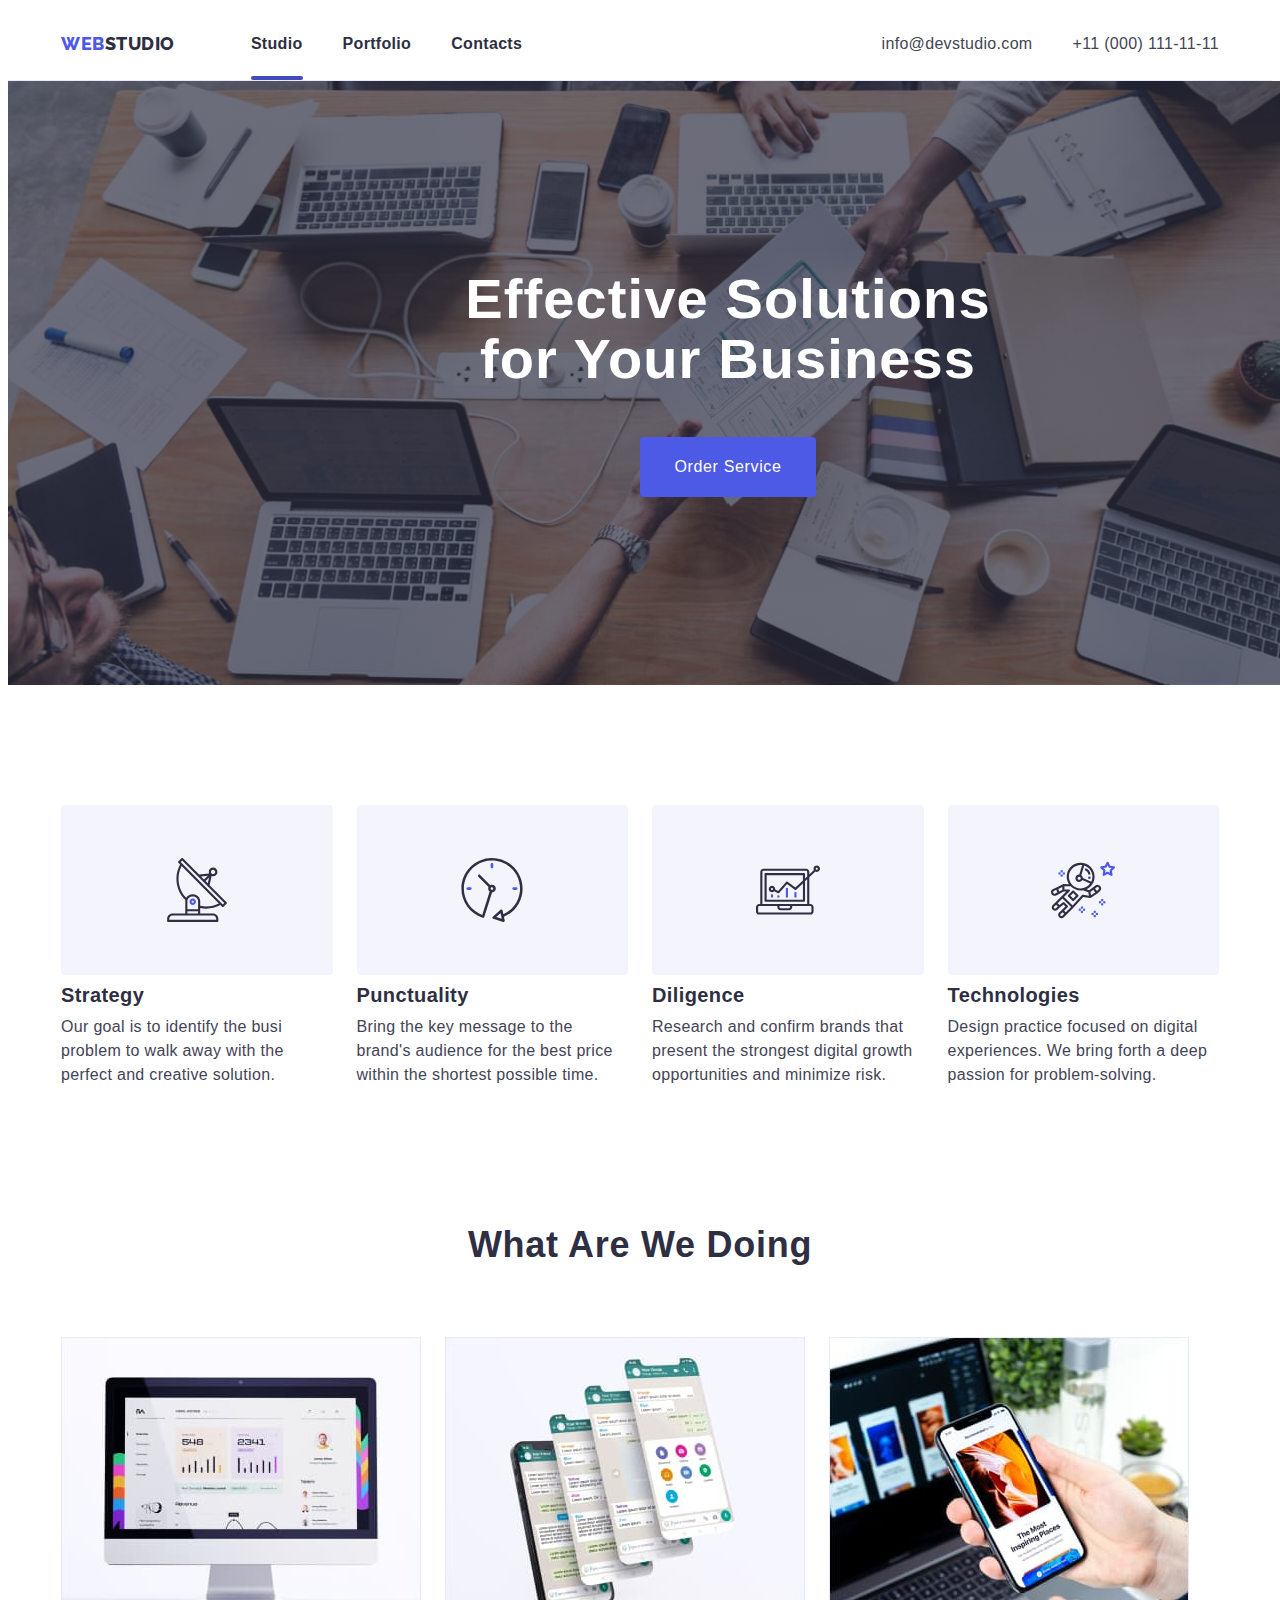
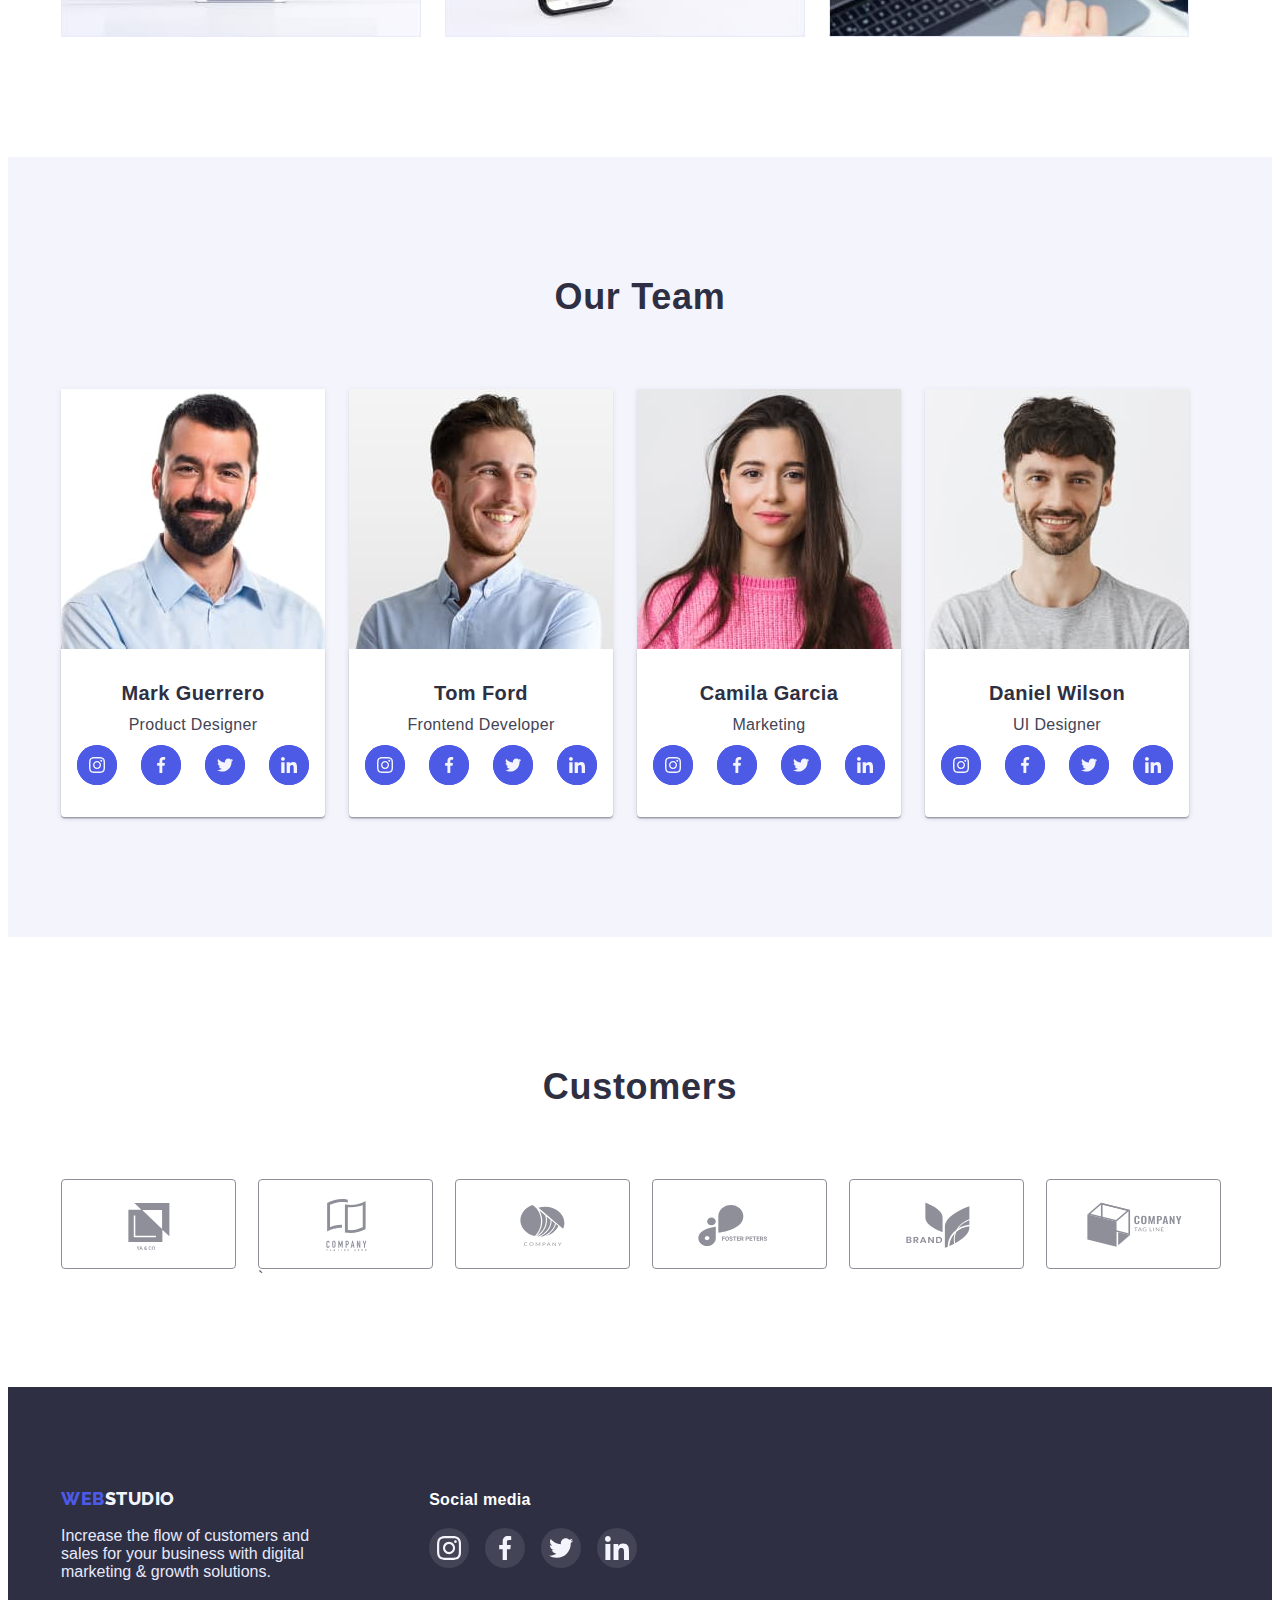
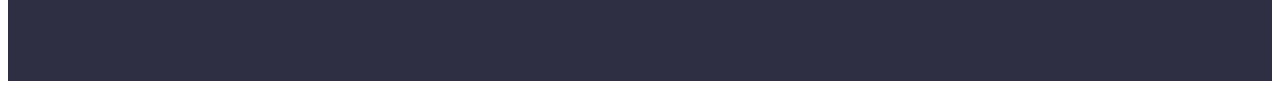
<file: index.html>
<!DOCTYPE html>
<html lang="en">

<head>
    <meta charset="UTF-8" />
    <meta http-equiv="X-UA-Compatible" content="IE=edge" />
    <meta name="viewport" content="width=device-width, initial-scale=1.0" />
    <link rel="stylesheet" href="https://cdnjs.cloudflare.com/ajax/libs/modern-normalize/1.1.0/modern-normalize.min.css"
        integrity="sha512-wpPYUAdjBVSE4KJnH1VR1HeZfpl1ub8YT/NKx4PuQ5NmX2tKuGu6U/JRp5y+Y8XG2tV+wKQpNHVUX03MfMFn9Q=="
        crossorigin="anonymous" referrerpolicy="no-referrer" />
    <link rel="preconnect" href="https://fonts.googleapis.com">
    <link rel="preconnect" href="https://fonts.gstatic.com" crossorigin>
    <link
        href="https://fonts.googleapis.com/css2?family=Raleway:wght@800&familybenefitswght@400;500;700;900&display=swap"
        rel="stylesheet">
    <link rel="stylesheet" href="https://cdnjs.cloudflare.com/ajax/libs/animate.css/4.1.1/animate.min.css" />

    <link href="https://unpkg.com/aos@2.3.1/dist/aos.css" rel="stylesheet">
    <link rel="stylesheet" href="./css/style.css">
    <title>WebStudio</title>
</head>

<body>
    <header class="header">
        <div class="header-nav container ">
            <nav class="flex">
                <a href="./index.html" class="logo link">WEB<span class="logo-black-studio link">STUDIO</span></a>
                <ul class="header-list list">
                    <li class="nav-item"><a href="./index.html" class="header-link active link">Studio</a></li>
                    <li class="nav-item"><a href="./portfolio.html" class="header-link link">Portfolio</a>
                    </li>
                    <li class="nav-item"><a href="" class="hover-nav header-link link">Contacts</a></li>
                </ul>
            </nav>
            <ul class="auth-nav list flex">
                <li class="auth-nav-item"><a href="mailto:info@devstudio.com"
                        class="auth-nav-link link">info@devstudio.com</a></li>
                <li class="auth-nav-item"><a href="tel:+110001111111" class="auth-nav-link link">+11 (000)
                        111-11-11</a></li>
            </ul>
        </div>
    </header>
    <main>
        <!-- Section 2 HERO  -->

        <section class="hero">
            <div class="hero-box container">
                <h1 class="hero-title">Effective Solutions for Your Business</h1>
                <button type="button" class="hero-btn">Order Service</button>
            </div>
        </section>
        <!-- ----------FEATURES---------- -->
        <section class="features sections">

            <div class="container">
                <ul class="features-list list ">
                    <li class="features-item">
                        <div class="features-img-box">
                            <svg class="features-img" width="64" height="64">
                                <use href="./images/icons.svg#icon-strategy"></use>
                            </svg>
                        </div>
                        <h3 class="item-title">Strategy</h3>
                        <p class="item-txt">Our goal is to identify the busi
                            problem to walk away with the
                            perfect and creative solution.</p>
                    </li>
                    <li class="features-item">
                        <div class="features-img-box">
                            <svg class="features-img" width="64" height="64">
                                <use href="./images/icons.svg#icon-punctuality"></use>
                            </svg>
                        </div>
                        <h3 class="item-title">Punctuality</h3>
                        <p class="item-txt">Bring the key message to the
                            brand's audience for the best price
                            within the shortest possible time.</p>
                    </li>
                    <li class="features-item">
                        <div class="features-img-box">
                            <svg class="features-img" width="64" height="64">
                                <use href="./images/icons.svg#icon-diligence"></use>
                            </svg>
                        </div>
                        <h3 class="item-title">Diligence</h3>
                        <p class="item-txt">Research and confirm brands that
                            present the strongest digital growth
                            opportunities and minimize risk.</p><br>
                    </li>
                    <li class="features-item">
                        <div class="features-img-box">
                            <svg class="features-img" width="64" height="64">
                                <use href="./images/icons.svg#icon-technology"></use>
                            </svg>
                        </div>
                        <h3 class="item-title">Technologies</h3>
                        <p class="item-txt">Design practice focused on digital
                            experiences. We bring forth a deep
                            passion for problem-solving.</p>
                    </li>
                </ul>
            </div>
        </section>
        <!-- Section 3 -->
        <section class="sections">
            <div class="benefits-box container">
                <h2 class=" benefits-tittle title">What are we doing</h2>
                <ul class="benefits-list list flex">
                    <li class="benefits-item ">
                        <img src="./images/img111.jpg" alt="What are we doing" width="360" height="300" />
                    </li>
                    <li class="benefits-item ">
                        <img src="./images/img222.jpg" alt="What are we doing" width="360" height="300" />
                    </li>
                    <li class="benefits-item">
                        <img src="./images/img333.jpg" alt="What are we doing" width="360" height="300" />
                    </li>
                </ul>
            </div>
        </section>
        <section class="sections team  list">
            <div class="team-box container">
                <h2 class="team-title title">Our Team</h2>
                <ul class="team-list list flex">
                    <li class="team-item">
                        <img src="./images/team1.jpg" alt="Mark" width="264" height="260" />
                        <div class="team-item-box">
                            <h3 class="item-title ">Mark Guerrero</h3>
                            <p class="item-txt">Product Designer</p>
                            <div class="team-soc-wrap">
                                <ul class="team-soc-list">
                                    <li class="team-soc-item">
                                        <a href="" class="team-soc-link">
                                            <svg class="team-soc-icon" width="16" height="16">
                                                <use class="icon-soc-link" href="./images/icons.svg#icon-instagram">
                                                </use>
                                            </svg>
                                        </a>
                                    </li>
                                    <li class="team-soc-item">
                                        <a href="" class="team-soc-link">
                                            <svg class="team-soc-icon" width="16" height="16">
                                                <use class="icon-soc-link" href="./images/icons.svg#icon-facebook">
                                                </use>
                                            </svg>
                                        </a>
                                    </li>
                                    <li class="team-soc-item">
                                        <a href="" class="team-soc-link">
                                            <svg class="team-soc-icon" width="16" height="16">
                                                <use class="icon-soc-link" href="./images/icons.svg#icon-twitter"></use>
                                            </svg>
                                        </a>
                                    </li>
                                    <li class="team-soc-item">
                                        <a href="" class="team-soc-link">
                                            <svg class="team-soc-icon" width="16" height="16">
                                                <use class="icon-soc-link" href="./images/icons.svg#icon-linkedin">
                                                </use>
                                            </svg>
                                        </a>
                                    </li>
                                </ul>
                            </div>
                        </div>
                    </li>
                    <li class="team-item">
                        <img src="./images/team2.jpg" alt="Tom" width="264" height="260" />
                        <div class="team-item-box">
                            <h3 class="item-title ">Tom Ford</h3>
                            <p class="item-txt">Frontend Developer</p>
                            <div class="team-soc-wrap">
                                <ul class="team-soc-list">
                                    <li class="team-soc-item">
                                        <a href="" class="team-soc-link">
                                            <svg class="team-soc-icon" width="16" height="16">
                                                <use class="icon-soc-link" href="./images/icons.svg#icon-instagram">
                                                </use>
                                            </svg>
                                        </a>
                                    </li>
                                    <li class="team-soc-item">
                                        <a href="" class="team-soc-link">
                                            <svg class="team-soc-icon" width="16" height="16">
                                                <use class="icon-soc-link" href="./images/icons.svg#icon-facebook">
                                                </use>
                                            </svg>
                                        </a>
                                    </li>
                                    <li class="team-soc-item">
                                        <a href="" class="team-soc-link">
                                            <svg class="team-soc-icon" width="16" height="16">
                                                <use class="icon-soc-link" href="./images/icons.svg#icon-twitter"></use>
                                            </svg>
                                        </a>
                                    </li>
                                    <li class="team-soc-item">
                                        <a href="" class="team-soc-link">
                                            <svg class="team-soc-icon" width="16" height="16">
                                                <use class="icon-soc-link" href="./images/icons.svg#icon-linkedin">
                                                </use>
                                            </svg>
                                        </a>
                                    </li>
                                </ul>
                            </div>

                        </div>
                    <li class="team-item">
                        <img src="./images/team3.jpg" alt="Camila" width="264" height="260" />
                        <div class="team-item-box">
                            <h3 class="item-title ">Camila Garcia</h3>
                            <p class="item-txt">Marketing</p>
                            <div class="team-soc-wrap">
                                <ul class="team-soc-list">
                                    <li class="team-soc-item">
                                        <a href="" class="team-soc-link">
                                            <svg class="team-soc-icon" width="16" height="16">
                                                <use class="icon-soc-link" href="./images/icons.svg#icon-instagram">
                                                </use>
                                            </svg>
                                        </a>
                                    </li>
                                    <li class="team-soc-item">
                                        <a href="" class="team-soc-link">
                                            <svg class="team-soc-icon" width="16" height="16">
                                                <use class="icon-soc-link" href="./images/icons.svg#icon-facebook">
                                                </use>
                                            </svg>
                                        </a>
                                    </li>
                                    <li class="team-soc-item">
                                        <a href="" class="team-soc-link">
                                            <svg class="team-soc-icon" width="16" height="16">
                                                <use class="icon-soc-link" href="./images/icons.svg#icon-twitter"></use>
                                            </svg>
                                        </a>
                                    </li>
                                    <li class="team-soc-item">
                                        <a href="" class="team-soc-link">
                                            <svg class="team-soc-icon" width="16" height="16">
                                                <use class="icon-soc-link" href="./images/icons.svg#icon-linkedin">
                                                </use>
                                            </svg>
                                        </a>
                                    </li>
                                </ul>
                            </div>
                        </div>
                    </li>
                    <li class="team-item">
                        <img src="./images/team4.jpg" alt="Daniel" width="264" height="260" />
                        <div class="team-item-box">
                            <h3 class="item-title ">Daniel Wilson</h3>
                            <p class="item-txt">UI Designer</p>
                            <div class="team-soc-wrap">
                                <ul class="team-soc-list">
                                    <li class="team-soc-item">
                                        <a href="" class="team-soc-link">
                                            <svg class="team-soc-icon" width="16" height="16">
                                                <use class="icon-soc-link" href="./images/icons.svg#icon-instagram">
                                                </use>
                                            </svg>
                                        </a>
                                    </li>
                                    <li class="team-soc-item">
                                        <a href="" class="team-soc-link">
                                            <svg class="team-soc-icon" width="16" height="16">
                                                <use class="icon-soc-link" href="./images/icons.svg#icon-facebook">
                                                </use>
                                            </svg>
                                        </a>
                                    </li>
                                    <li class="team-soc-item">
                                        <a href="" class="team-soc-link">
                                            <svg class="team-soc-icon" width="16" height="16">
                                                <use class="icon-soc-link" href="./images/icons.svg#icon-twitter"></use>
                                            </svg>
                                        </a>
                                    </li>
                                    <li class="team-soc-item">
                                        <a href="" class="team-soc-link">
                                            <svg class="team-soc-icon" width="16" height="16">
                                                <use class="icon-soc-link" href="./images/icons.svg#icon-linkedin">
                                                </use>
                                            </svg>
                                        </a>
                                    </li>
                                </ul>
                            </div>
                        </div>
                    </li>
                </ul>
            </div>
        </section>
        <section class=" customers">
            <div class="container box-customers">
                <h2 class="customer-title title">Customers</h2>
                <ul class="customers-list list">
                    <li class="customers-item">
                        <a href="" class="customer-link">
                            <svg class="customers-icon" width="104" height="56">
                                <use href="./images/icons.svg#icon-custom-one"></use>
                            </svg>
                        </a>
                    </li>
                    <li class="customers-item">
                        <a href="" class="customer-link">
                            <svg class="customers-icon" width="104" height="56">
                                <use href="./images/icons.svg#icon-custom-two"></use>
                            </svg>
                        </a>`
                    </li>
                    <li class="customers-item">
                        <a href="" class="customer-link">
                            <svg class="customers-icon" width="104" height="56">
                                <use href="./images/icons.svg#icon-custom-three"></use>
                            </svg>
                        </a>
                    </li>
                    <li class="customers-item">
                        <a href="" class="customer-link">
                            <svg class="customers-icon" width="104" height="56">
                                <use href="./images/icons.svg#icon-custom-four"></use>
                            </svg>
                        </a>
                    </li>
                    <li class="customers-item">
                        <a href="" class="customer-link">
                            <svg class="customers-icon" width="104" height="56">
                                <use href="./images/icons.svg#icon-custom-five"></use>
                            </svg>
                        </a>
                    </li>
                    <li class="customers-item">
                        <a href="" class="customer-link">
                            <svg class="customers-icon" width="104" height="56">
                                <use href="./images/icons.svg#icon-custom-six"></use>
                            </svg>
                        </a>
                    </li>
                </ul>
            </div>
        </section>
    </main>
    <footer class="footer">
        <div class="container footer-box">
            <div class="">
                <a href="./index.html" class="logo  link">WEB<span class="footer-logo-white link">STUDIO</span></a>
                <p class="footer-text">
                    Increase the flow of customers and<br> sales for your business with
                    digital<br> marketing & growth solutions.
                </p>
            </div>
            <div class="footer-soc">
                <h3 class="footer-soc-title">Social media</h3>
                <ul class="footer-soc-list list">
                    <li class="footer-soc-item">
                        <a href="" class="footer-soc-link">
                            <svg class="footer-soc-icon" width="24" height="24">
                                <use href="./images/icons.svg#icon-instagram"></use>
                            </svg>
                        </a>
                    </li>
                    <li class="footer-soc-item">
                        <a href="" class="footer-soc-link">
                            <svg class="footer-soc-icon" width="24" height="24">
                                <use href="./images/icons.svg#icon-facebook"></use>
                            </svg>
                        </a>
                    </li>
                    <li class="footer-soc-item">
                        <a href="" class="footer-soc-link">
                            <svg class="footer-soc-icon" width="24" height="24">
                                <use href="./images/icons.svg#icon-twitter"></use>
                            </svg>
                        </a>
                    </li>
                    <li class="footer-soc-item">
                        <a href="" class="footer-soc-link">
                            <svg class="footer-soc-icon" width="24" height="24">
                                <use href="./images/icons.svg#icon-linkedin"></use>
                            </svg>
                        </a>
                    </li>
                </ul>
            </div>
        </div>
    </footer>
    </div>
    <script src="./js/modal.js"></script>
    <script src="https://unpkg.com/aos@2.3.1/dist/aos.js"></script>
    <script>
        AOS.init();
    </script>
</body>

</html>
</file>
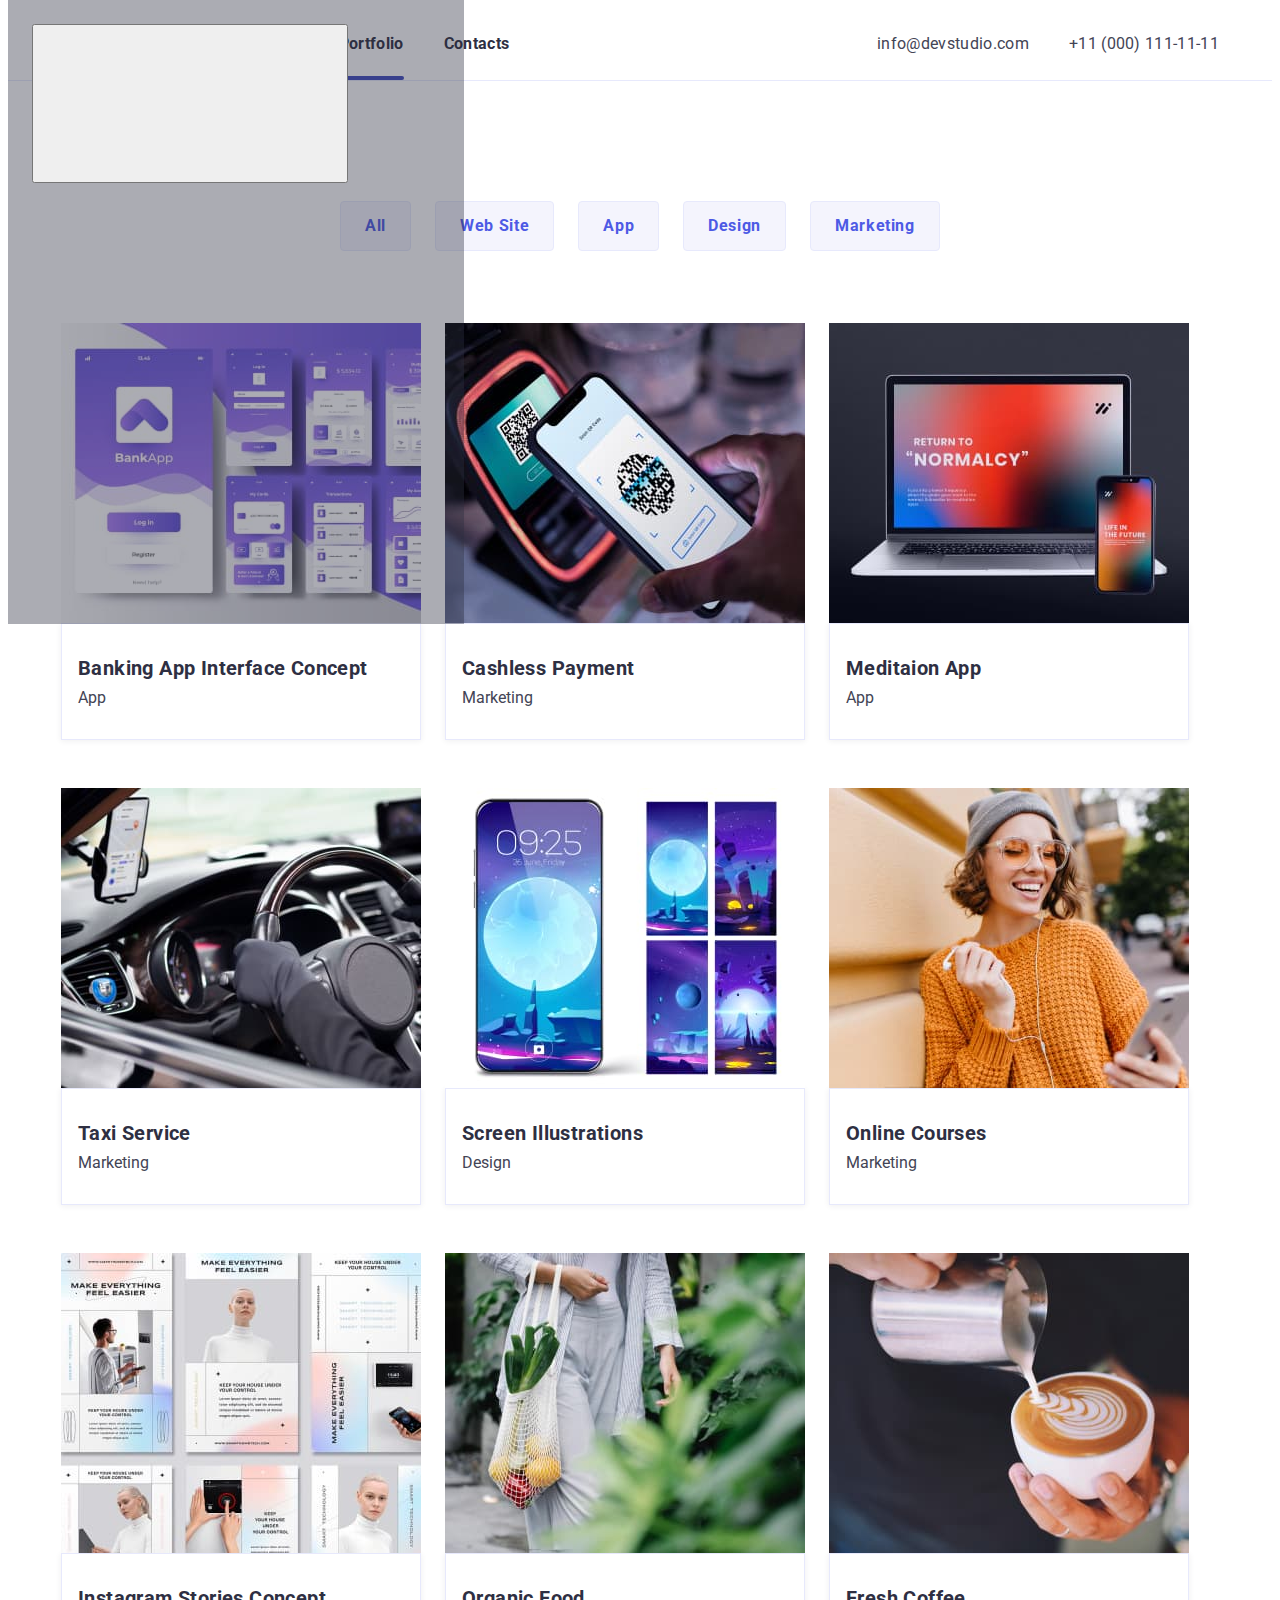
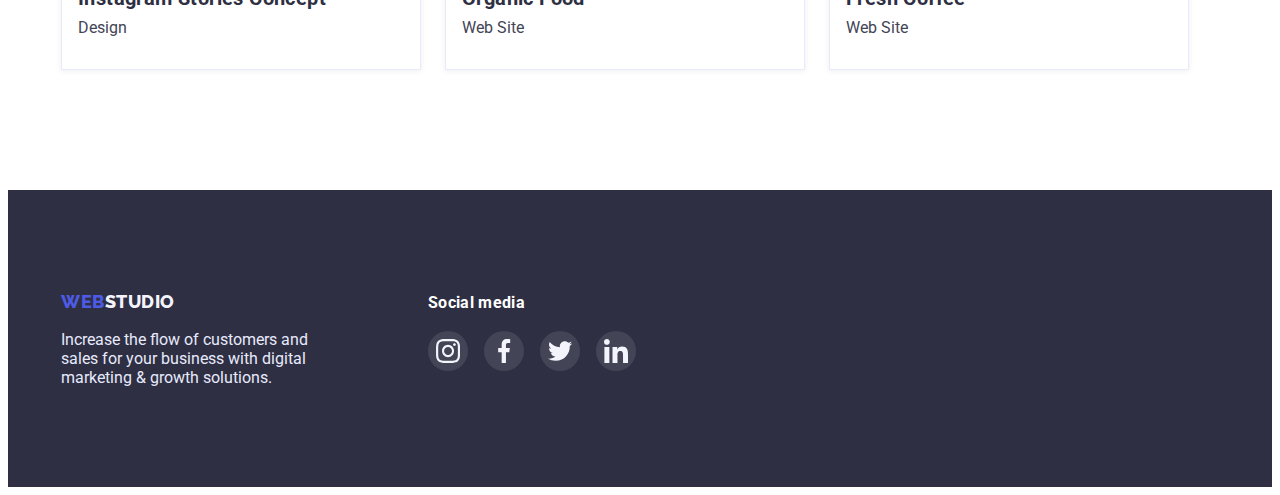
<file: portfolio.html>
<!DOCTYPE html>
<html lang="en">

<head>
    <meta charset="UTF-8" />
    <meta http-equiv="X-UA-Compatible" content="IE=edge" />
    <meta name="viewport" content="width=device-width, initial-scale=1.0" />
    <link rel="stylesheet" href="https://cdnjs.cloudflare.com/ajax/libs/modern-normalize/1.1.0/modern-normalize.min.css"
        integrity="sha512-wpPYUAdjBVSE4KJnH1VR1HeZfpl1ub8YT/NKx4PuQ5NmX2tKuGu6U/JRp5y+Y8XG2tV+wKQpNHVUX03MfMFn9Q=="
        crossorigin="anonymous" referrerpolicy="no-referrer" />
    <link rel="stylesheet" href="https://cdnjs.cloudflare.com/ajax/libs/animate.css/4.1.1/animate.min.css" />
    <link rel="preconnect" href="https://fonts.googleapis.com">
    <link rel="preconnect" href="https://fonts.gstatic.com" crossorigin>
    <link href="https://fonts.googleapis.com/css2?family=Raleway:wght@800&family=Roboto:wght@400;700;900&display=swap"
        rel="stylesheet">
    <link href="https://unpkg.com/aos@2.3.1/dist/aos.css" rel="stylesheet">
    <link rel="stylesheet" href="./css/style.css">
    <title>WebStudio</title>
</head>

<body>

    <header class="header">
        <div class="header-nav container ">
            <nav class="flex">
                <a href="./index.html" class="logo link">WEB<span class="logo-black-studio link">STUDIO</span></a>
                <ul class="header-list list">
                    <li class="nav-item"><a href="./index.html" class="header-link link">Studio</a></li>
                    <li class="nav-item"><a href="./portfolio.html " class="header-link link active">Portfolio</a>
                    </li>
                    <li class="nav-item"><a href="" class="hover-nav header-link link">Contacts</a></li>
                </ul>
            </nav>
            <ul class="auth-nav list flex">
                <li class="auth-nav-item"><a href="mailto:info@devstudio.com"
                        class="auth-nav-link link">info@devstudio.com</a></li>
                <li class="auth-nav-item"><a href="tel:+110001111111" class="auth-nav-link link">+11 (000)
                        111-11-11</a></li>
            </ul>
        </div>
    </header>
    <main>
        <section class="main sections">
            <div class="container">
                <h1 class="visually-hidden">webstudio</h1>
                <!-- /* --------------BTN FILTER---------------- */ -->
                <!-- /* --------------BTN FILTER---------------- */ -->
                <ul class="btn-list button flex list">
                    <li><button type="button" class="btn">All</button></li>
                    <li><button type="button" class="btn">Web Site</button></li>
                    <li><button type="button" class="btn">App</button></li>
                    <li><button type="button" class="btn">Design</button></li>
                    <li><button type="button" class="btn">Marketing</button></li>
                </ul>
                <!-- /* --------------HERO---------------- */
            /* --------------HERO---------------- */ -->
                <ul class="main-list list portfolio">
                    <li class="main-item ">
                        <div class="surface-wrap">
                            <img src="./images/img11.jpg" alt="fioletapp" width="360" height="300">
                            <p class="surface-text">14 Stylish and User-Friendly App Design Concepts · Task Manager App
                                ·
                                Calorie Tracker App · Exotic Fruit Ecommerce App · Cloud Storage App</p>
                        </div>
                        <div class="text-box">
                            <h2 class="item-title">Banking App Interface Concept</h2>
                            <p class="item-text">App</p>

                        </div>
                    <li class="main-item">
                        <div class="surface-wrap">
                            <img src="./images/img22.jpg" alt="onlyblue" width="360" height="300">
                            <p class="surface-text">14 Stylish and User-Friendly App Design Concepts · Task Manager App
                                ·
                                Calorie Tracker App · Exotic Fruit Ecommerce App · Cloud Storage App</p>
                        </div>
                        <div class="text-box">
                            <h2 class="item-title">Cashless Payment</h2>
                            <p class="item-text">Marketing</p>
                        </div>
                    </li>
                    <li class="main-item">
                        <div class="surface-wrap">
                            <img src="./images/img33.jpg" alt="laptopsmartphone" width="360" height="300">
                            <p class="surface-text">14 Stylish and User-Friendly App Design Concepts · Task Manager App
                                ·
                                Calorie Tracker App · Exotic Fruit Ecommerce App · Cloud Storage App</p>
                        </div>
                        <div class="text-box">
                            <h2 class="item-title">Meditaion App</h2>
                            <p class="item-text">App</p>
                        </div>
                    </li>
                    <li class="main-item">
                        <div class="surface-wrap">
                            <img src="./images/img44.jpg" alt="saloncar" width="360" height="300">
                            <p class="surface-text">14 Stylish and User-Friendly App Design Concepts · Task Manager App
                                ·
                                Calorie Tracker App · Exotic Fruit Ecommerce App · Cloud Storage App</p>
                        </div>
                        <div class="text-box">
                            <h2 class="item-title">Taxi Service</h2>
                            <p class="item-text">Marketing</p>
                        </div>
                    </li>
                    <li class="main-item">
                        <div class="surface-wrap">
                            <img src="./images/img55.jpg" alt="themeforphone" width="360" height="300">
                            <p class="surface-text">14 Stylish and User-Friendly App Design Concepts · Task Manager App
                                ·
                                Calorie Tracker App · Exotic Fruit Ecommerce App · Cloud Storage App</p>
                        </div>
                        <div class="text-box">
                            <h2 class="item-title">Screen Illustrations</h2>
                            <p class="item-text">Design</p>
                        </div>
                    </li>
                    <li class="main-item">
                        <div class="surface-wrap">
                            <img src="./images/img66.jpg" alt="girlorange" width="360" height="300">
                            <p class="surface-text">14 Stylish and User-Friendly App Design Concepts · Task Manager App
                                ·
                                Calorie Tracker App · Exotic Fruit Ecommerce App · Cloud Storage App</p>
                        </div>
                        <div class="text-box">
                            <h2 class="item-title">Online Courses</h2>
                            <p class="item-text">Marketing</p>
                        </div>
                    </li>
                    <li class="main-item">
                        <div class="surface-wrap">
                            <img src="./images/img77.jpg" alt="instasamka" width="360" height="300">
                            <p class="surface-text">14 Stylish and User-Friendly App Design Concepts · Task Manager App
                                ·
                                Calorie Tracker App · Exotic Fruit Ecommerce App · Cloud Storage App</p>
                        </div>
                        <div class="text-box">
                            <h2 class="item-title">Instagram Stories Concept</h2>
                            <p class="item-text">Design</p>
                        </div>
                    </li>
                    <li class="main-item">
                        <div class="surface-wrap">
                            <img src="./images/img88.jpg" alt="freshfood" width="360" height="300">
                            <p class="surface-text">14 Stylish and User-Friendly App Design Concepts · Task Manager App
                                ·
                                Calorie Tracker App · Exotic Fruit Ecommerce App · Cloud Storage App</p>
                        </div>
                        <div class="text-box">
                            <h2 class="item-title">Organic Food</h2>
                            <p class="item-text">Web Site</p>
                        </div>
                    </li>
                    <li class="main-item">
                        <div class="surface-wrap">
                            <img src="./images/img99.jpg" alt="lateart" width="360" height="300">
                            <p class="surface-text">14 Stylish and User-Friendly App Design Concepts · Task Manager App
                                ·
                                Calorie Tracker App · Exotic Fruit Ecommerce App · Cloud Storage App</p>
                        </div>
                        <div class="text-box ">
                            <h2 class="item-title">Fresh Coffee</h2>
                            <p class="item-text">Web Site</p>
                        </div>
                    </li>
                </ul>
            </div>
        </section>
    </main>

    <footer class="footer">
        <div class="container footer-box">
            <div class="">
                <a href="./index.html" class="logo  link">WEB<span class="footer-logo-white link">STUDIO</span></a>
                <p class="footer-text">
                    Increase the flow of customers and<br> sales for your business with
                    digital<br> marketing & growth solutions.
                </p>
            </div>
            <div class="footer-soc">
                <h3 class="footer-soc-title">Social media</h3>
                <ul class="footer-soc-list list">
                    <li class="footer-soc-item">
                        <a href="" class="footer-soc-link">
                            <svg class="footer-soc-icon" width="24" height="24">
                                <use href="./images/icons.svg#icon-instagram"></use>
                            </svg>
                        </a>
                    </li>
                    <li class="footer-soc-item">
                        <a href="" class="footer-soc-link">
                            <svg class="footer-soc-icon" width="24" height="24">
                                <use href="./images/icons.svg#icon-facebook"></use>
                            </svg>
                        </a>
                    </li>
                    <li class="footer-soc-item">
                        <a href="" class="footer-soc-link">
                            <svg class="footer-soc-icon" width="24" height="24">
                                <use href="./images/icons.svg#icon-twitter"></use>
                            </svg>
                        </a>
                    </li>
                    <li class="footer-soc-item">
                        <a href="" class="footer-soc-link">
                            <svg class="footer-soc-icon" width="24" height="24">
                                <use href="./images/icons.svg#icon-linkedin"></use>
                            </svg>
                        </a>
                    </li>
                </ul>
            </div>
        </div>
    </footer>
    </div>
    <div class="backdrop">
        <div class="modal"><button type="button" class="modal-close">
                <svg>
                    <use></use>
                </svg>
            </button></div>

    </div>
    <script src="./js/modal.js"></script>
    <script src="https://unpkg.com/aos@2.3.1/dist/aos.js"></script>
    <script>
        AOS.init();
    </script>
</body>

</html>
</file>
<file: css/style.css>
/* --------------GENERAL!!!!---------------- */
/* --------------GENERAL!!!!---------------- */
:root {
  --main-color: #434455;
  --title-color: #2e2f42;
  --blue-color: #4d5ae5;
  --customers-icon: #8e8f99;
  --btn-second-color: #404bbf;
  --btn-text-color: #f4f4fd;
}

body {
  font-family: "roboto", sans-serif;
  color: var(--main-color);
}

p,
h1,
h2,
h3,
h4,
h5,
h6 {
  margin: 0;
}

ul,
ol {
  margin: 0;
  padding-left: 0;
}
.flex {
  display: flex;
}

img {
  display: block;
  max-width: 100%;
  height: auto;
}

.container {
  padding-left: 15px;
  padding-right: 15px;
  width: 1158px;
  margin: 0 auto;
}
.visually-hidden {
  position: absolute;
  white-space: nowrap;
  width: 1px;
  height: 1px;
  overflow: hidden;
  border: 0;
  padding: 0;
  clip: rect(0 0 0 0);
  clip-path: inset(50%);
  margin: -1px;
}
.list {
  list-style: none;
}
.link {
  text-decoration: none;
}
.sections {
  padding-top: 120px;
  padding-bottom: 120px;
}
.item-txt {
  font-size: 16px;
  line-height: 1.5;
  letter-spacing: 0.02em;
}
.item-title {
  font-family: "Roboto" sans-serif;
  font-style: normal;
  font-weight: 700;
  font-size: 20px;
  line-height: 24px;
  letter-spacing: 0.02em;
  color: #2e2f42;
  margin-bottom: 8px;
}
.title {
  font-size: 36px;
  line-height: 1.11;
  letter-spacing: 0.02em;
  text-transform: capitalize;
  color: var(--title-color);
  text-align: center;
  margin-bottom: 72px;
}
/* -----------------LOGO------------------ */
/* -----------------LOGO------------------ */
.header-nav {
  display: flex;
  align-items: center;
}

.logo {
  padding-top: 24px;
  padding-bottom: 24px;
  font-family: "Raleway", sans-serif;
  font-style: normal;
  font-weight: 800;
  font-size: 18px;
  line-height: 1.33;
  letter-spacing: 0.03em;
  text-transform: uppercase;
  text-decoration: none;
  color: var(--blue-color);
}
.logo-black-studio {
  color: var(--title-color);
}

/* --------------HEADER---------------- */
/* --------------HEADER---------------- */

.header {
  border-bottom: 1px solid #e7e9fc;
}

.header-nav {
  display: flex;
  align-items: center;
}

.header-list {
  display: flex;
  margin-left: 76px;
}
.header-list .nav-item + .nav-item {
  margin-left: 40px;
}

.header-link {
  color: var(--title-color);
  display: block;
  padding-top: 24px;
  padding-bottom: 24px;
  font-weight: 700;
  line-height: 1.5;
  letter-spacing: 0.02em;
  text-decoration: none;
  transition: color 250ms cubic-bezier(0.4, 0, 0.2, 1);
  position: relative;
}

.header-link.active::after {
  content: "";
  position: absolute;
  width: 100%;
  height: 4px;
  border-radius: 2px;
  background-color: var(--btn-second-color);
  left: 0;
  bottom: 0;
}

.header-link:hover,
.header-link:focus {
  color: #404bbf;
}

.auth-nav {
  display: flex;
  margin-left: auto;
  gap: 40px;
}
.auth-nav-list {
  gap: 40px;
}
.auth-nav-link {
  display: block;
  padding-top: 24px;
  padding-bottom: 24px;

  font-weight: 400;
  line-height: 1.5;
  letter-spacing: 0.02em;
  text-decoration: none;
  color: var(--main-color);
  transition: color 250ms cubic-bezier(0.4, 0, 0.2, 1);
}
.auth-nav-link:hover,
.auth-nav-link:focus {
  color: #404bbf;
}

/* --------------studio(main page)---------------- */
/* --------------studio(main page)---------------- */
/* --------------HERO---------------- */
.hero {
  width: 1440px;
  height: auto;
  margin: 0 auto;
  padding-top: 188px;
  padding-bottom: 188px;
  background-color: var(--title-color);

  background-image: linear-gradient(
      rgba(46, 47, 66, 0.7),
      rgba(46, 47, 66, 0.7)
    ),
    url(../images/people-office.jpg);
  background-size: cover;
  background-position: center;
  background-repeat: no-repeat;
  text-align: center;
}

.hero-title {
  max-width: 530px;
  margin: 0 auto;
  margin-bottom: 48px;

  font-size: 56px;
  line-height: 1.07;
  letter-spacing: 0.02em;
  color: #ffffff;
}

.hero-btn {
  display: inline-block;
  min-width: 170px;
  padding: 16px 32px;
  font-family: "Roboto", sans-serif;
  font-weight: 500;
  font-size: 16px;
  line-height: 1.5;
  letter-spacing: 0.04em;
  background-color: #4d5ae5;
  color: #ffffff;
  cursor: pointer;
  border-radius: 4px;
  text-align: center;
  border-color: transparent;
  transition: 250ms cubic-bezier(0.4, 0, 0.2, 1);
}

.hero-btn:hover,
.hero-btn:focus {
  background-color: #404bbf;
  box-shadow: 0px 4px 4px rgba(0, 0, 0, 0.15);
}
/* --------------Features---------------- */
/* --------------Features---------------- */

.features-img-box {
  background: #f4f4fd;
  border-radius: 4px;
  display: flex;
  padding: 24px 0px;
  height: 122px;
  align-items: center;
  justify-content: center;
  margin-bottom: 8px;
}
.features {
  padding-bottom: 0;
}

.features-list {
  display: flex;
  gap: 24px;
}
.features-list .features-item {
  width: calc((100% - 3 * 24px) / 4);
}

.features-item {
  background-color: #ffffff;
}

/* --------------Benefits---------------- */
/* --------------Benefits---------------- */
.benefits-box {
}
.benefits-tittle {
}

.benefits-list {
  gap: 24px;
}
.benefits-item {
  background-color: #ffffff;
}
.benefist-list .benefits-item {
  width: calc((100% - 2 * 24px) / 3);
}

/* --------------our Team---------------- */
/* --------------our Team---------------- */

.team-soc-list {
  margin-top: 8px;
  display: flex;
  gap: 24px;
}
.team-soc-item {
  border-radius: 50%;
  width: 40px;
  height: 40px;
  background-color: var(--blue-color);
  justify-content: center;
  display: flex;
  align-items: center;
}

.team-soc-link {
  width: 100%;
  height: 100%;
  background-color: var(--blue-color);
  justify-content: center;
  display: flex;
  align-items: center;
  border-radius: 50%;
  transition: 250ms cubic-bezier(0.4, 0, 0.2, 1);
}
.team-soc-link:hover,
.team-soc-link:focus {
  background-color: var(--btn-second-color);
}

.icon-soc-link {
  fill: var(--btn-text-color);
}

.team-soc-icon {
}
.team {
  padding-top: 120px;
  padding-bottom: 120px;
  background-color: #f4f4fd;
}

.team-title {
}

.team-list {
  gap: 24px;
}

.team-item {
  display: block;
  box-shadow: 0px 1px 6px rgba(46, 47, 66, 0.08),
    0px 1px 1px rgba(46, 47, 66, 0.16), 0px 2px 1px rgba(46, 47, 66, 0.08);
  border-radius: 0px 0px 4px 4px;
  background-color: #ffffff;
}

.team-item-box {
  border-top: none;
  border-radius: 0px 0px 4px 4px;
  background-color: #ffffff;
  padding: 32px 16px;
  text-align: center;
  display: block;
  transition: color 250ms cubic-bezier(0.4, 0, 0.2, 1);
  box-shadow: 0px 1px 6px rgba(46, 47, 66, 0.08),
    0px 1px 1px rgba(46, 47, 66, 0.16), 0px 2px 1px rgba(46, 47, 66, 0.08);
}
.team-item-box:hover,
.team-item-box:focus {
  box-shadow: 0px 1px 6px rgba(46, 47, 66, 0.08),
    0px 1px 1px rgba(46, 47, 66, 0.16), 0px 2px 1px rgba(46, 47, 66, 0.08);
}
/* --------------CUSTOMERS---------------- */
/* --------------CUSTOMERS---------------- */

.customers {
  padding-top: 130px;
  padding-bottom: 120px;
}
.box-customers {
}
.customers-title {
}
.customers-list {
  display: flex;
  gap: 24px;
}
.customers-item {
  width: calc((100% - 24px * 5) / 6);
  height: 88px;
}
.customer-link {
  width: 100%;
  height: 100%;
  border: 1px solid var(--customers-icon);
  border-radius: 4px;
  display: flex;
  justify-content: center;
  align-items: center;
  fill: var(--customers-icon);
  transition: 250ms cubic-bezier(0.4, 0, 0.2, 1);
}
.customer-link:hover,
.customer-link:focus {
  border-color: #4d5ae5;
  fill: #4d5ae5;
}

/* --------------PORTFOLIO---------------- */
/* --------------PORTFOLIO---------------- */
/* --------------PORTFOLIO---------------- */

/* --------------BTN_FILTER---------------- */
/* --------------BTN_FILTER---------------- */
.btn {
  padding: 12px 24px;
  min-width: 69px;
  font-family: "Roboto", sans-serif;
  font-weight: 700;
  font-size: 16px;
  line-height: 1.5;
  letter-spacing: 0.04em;
  color: #4d5ae5;
  cursor: pointer;
  background-color: #f4f4fd;
  border: 1px solid #e7e9fc;
  border-radius: 4px;
  transition: color 250ms cubic-bezier(0.4, 0, 0.2, 1);
}
.btn:hover,
.btn:focus {
  background-color: #4d5ae5;
  color: #ffffff;
  border: 1px solid transparent;
  box-shadow: 0px 3px 1px rgba(0, 0, 0, 0.1), 0px 2px 1px rgba(0, 0, 0, 0.08),
    0px 2px 2px rgba(0, 0, 0, 0.12);
}
.btn-list {
  justify-content: center;
  gap: 24px;
  margin-bottom: 72px;
}
/* --------------HERO---------------- */
/* --------------HERO---------------- */
.portfolio {
  display: flex;
  flex-wrap: wrap;
  column-gap: 24px;
  row-gap: 48px;
}
.main-item {
  transition: color 250ms;
}
.main-item:hover .surface-text {
  transform: translatey(0%);
}

.surface-wrap {
  position: relative;
  overflow: hidden;
}
.surface-text {
  position: absolute;
  top: 0;
  font-family: "Roboto", sans-serif;
  font-size: 16px;
  line-height: 1.5;
  letter-spacing: 0.02em;
  color: #f4f4fd;
  padding: 40px 32px;
  background-color: var(--blue-color);
  width: 100%;
  height: 100%;
  transform: translatey(100%);
  transition: transform 250ms cubic-bezier(0.4, 0, 0.2, 1);
  overflow: auto;
}
.main-item:hover,
.main-item:focus {
  box-shadow: 0px 1px 6px rgba(46, 47, 66, 0.08);
}

.text-box {
  display: block;
  border: 1px solid #e7e9fc;
  border-top: none;
  padding: 32px 16px;
  border: 1px solid #e7e9fc;
  box-shadow: 0px 1px 6px rgba(46, 47, 66, 0.08);
}

/* --------------FOOTER---------------- */
/* --------------FOOTER---------------- */
.footer {
  padding-top: 100px;
  padding-bottom: 100px;
  background-color: var(--title-color);
}
.footer-text {
  color: #e7e9fc;
  margin-top: 16px;
}
.footer-soc-title {
  font-size: 16px;
  line-height: 1.5;
  letter-spacing: 0.02em;
  color: #ffffff;
}
.footer-box {
  display: flex;
  gap: 120px;
  align-items: baseline;
}
.footer-soc-list {
  display: flex;
  gap: 16px;
  margin-top: 16px;
}
.footer-soc-item {
  width: 40px;
  height: 40px;
}
.footer-soc-icon {
  fill: var(--btn-text-color);
}
.footer-soc-link {
  width: 100%;
  height: 100%;
  background-color: rgba(255, 255, 255, 0.1);
  border-radius: 50%;
  display: flex;
  align-items: center;
  justify-content: center;
  transition: 250ms cubic-bezier(0.4, 0, 0.2, 1);
}

.footer-soc-link:hover,
.footer-soc-link:focus {
  background: #31d0aa;
}
.footer-logo-white {
  color: #f4f4fd;
}

.backdrop {
  padding: 24px;
  top: 0;
  width: 408px;
  height: 576px;
  position: fixed;
  background-color: rgba(46, 47, 66, 0.4);
}
</file>
